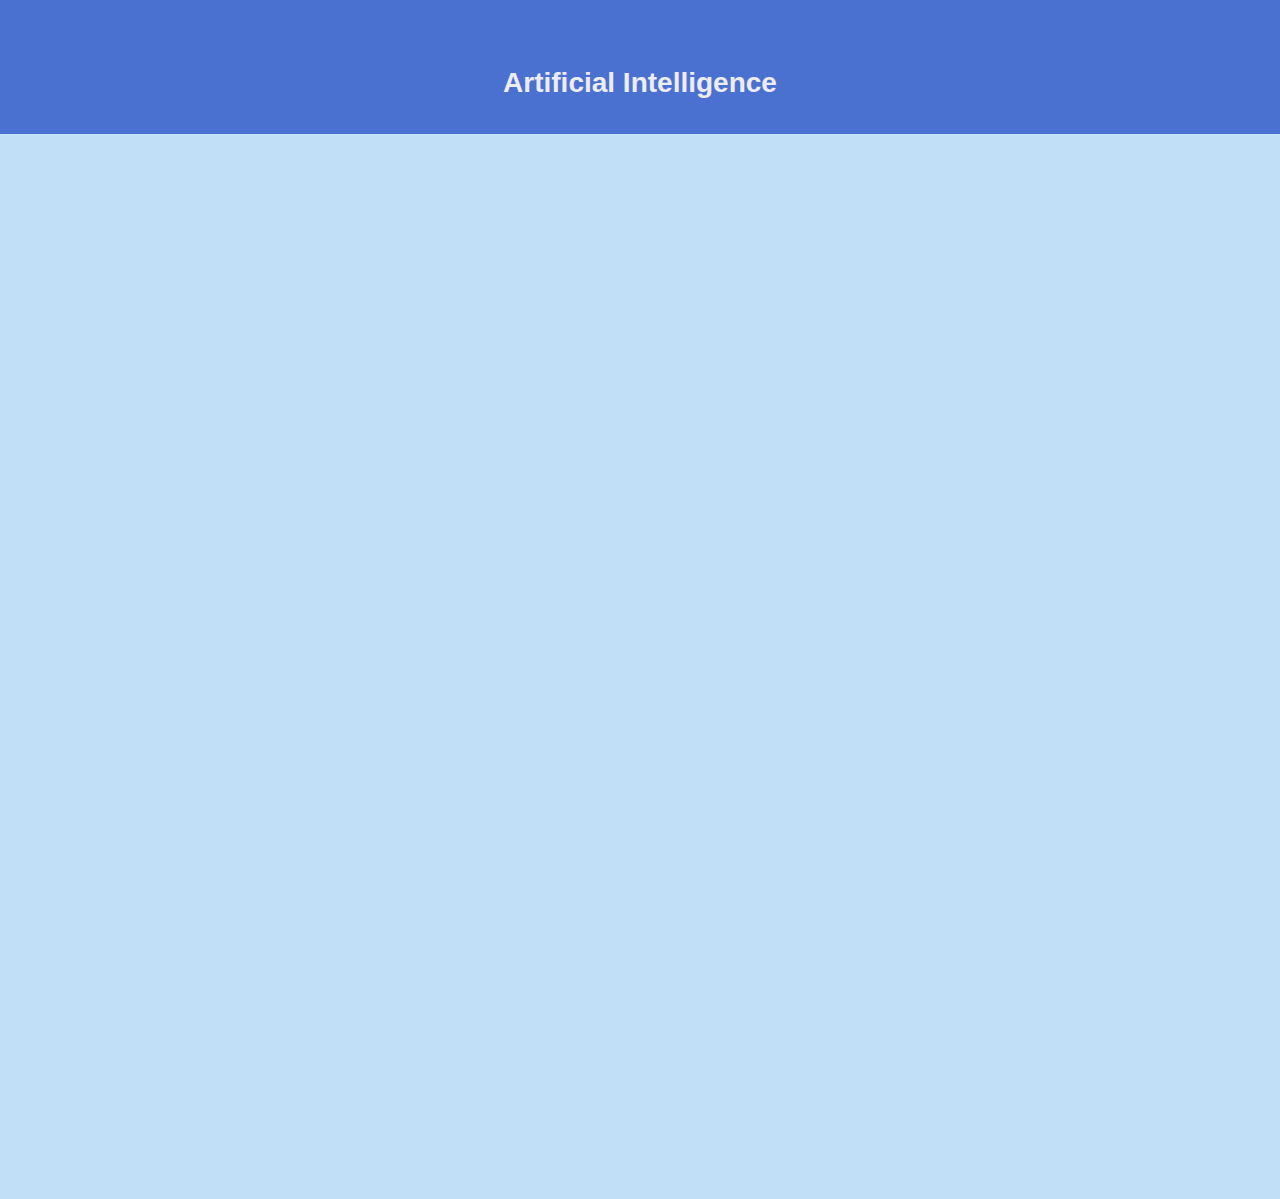
<file: aivideosolutions.html>
<!DOCTYPE >
<html>

<head>

<link rel="stylesheet" type="text/css" href="css/index.css">
<link rel="stylesheet" type="text/css" href="css/index1.css">
<link rel="stylesheet" type="text/css" href="css/style2.css">
</head>
<style>

</style>
<body>
  <center><h1 class="title">	<br>
    Artificial Intelligence
  </h1></center>
<div class="video-container">
  <iframe class="video"  height="315" src="https://www.youtube.com/embed/s-s9ilkMVj8?list=PLxCzCOWd7aiHGhOHV-nwb0HR5US5GFKFI&index=2" frameborder="0" allow="autoplay; encrypted-media" allowfullscreen></iframe>
</div>
<div class="video-container">
  <iframe class="video" height="315" src="https://www.youtube.com/embed/E5jVBqe59EE?list=PLxCzCOWd7aiHGhOHV-nwb0HR5US5GFKFI&index=3" frameborder="0" allowfullscreen></iframe>
</div>
<div class="video-container">
  <iframe class="video" height="315" src="https://www.youtube.com/embed/n9rwoA-36iY" frameborder="0" allow="autoplay; encrypted-media" allowfullscreen></iframe>
</div>
<br><br>
<div class="video-container">
  <iframe  class="video" height="315" src="https://www.youtube.com/embed/e-egxFtAF_4" frameborder="0" allow="autoplay; encrypted-media" allowfullscreen></iframe>
</div>
<div class="video-container">
  <iframe class="video" height="315" src="https://www.youtube.com/embed/c5eaKymcwiU" frameborder="0" allow="autoplay; encrypted-media" allowfullscreen></iframe>
</div>
<div class="video-container">
  <iframe class="video" height="315" src="https://www.youtube.com/embed/GUF-RbTVgGo" frameborder="0" allowfullscreen></iframe>
</div>
<div class="video-container">
  <iframe class="video"  height="315" src="https://www.youtube.com/embed/9iN3O_oL2ac" frameborder="0" allowfullscreen></iframe>
</div>
<div class="video-container">
  <iframe class="video" height="315" src="https://www.youtube.com/embed/6490tKrGEic" frameborder="0" allowfullscreen></iframe>
</div>
</body></html>
</file>
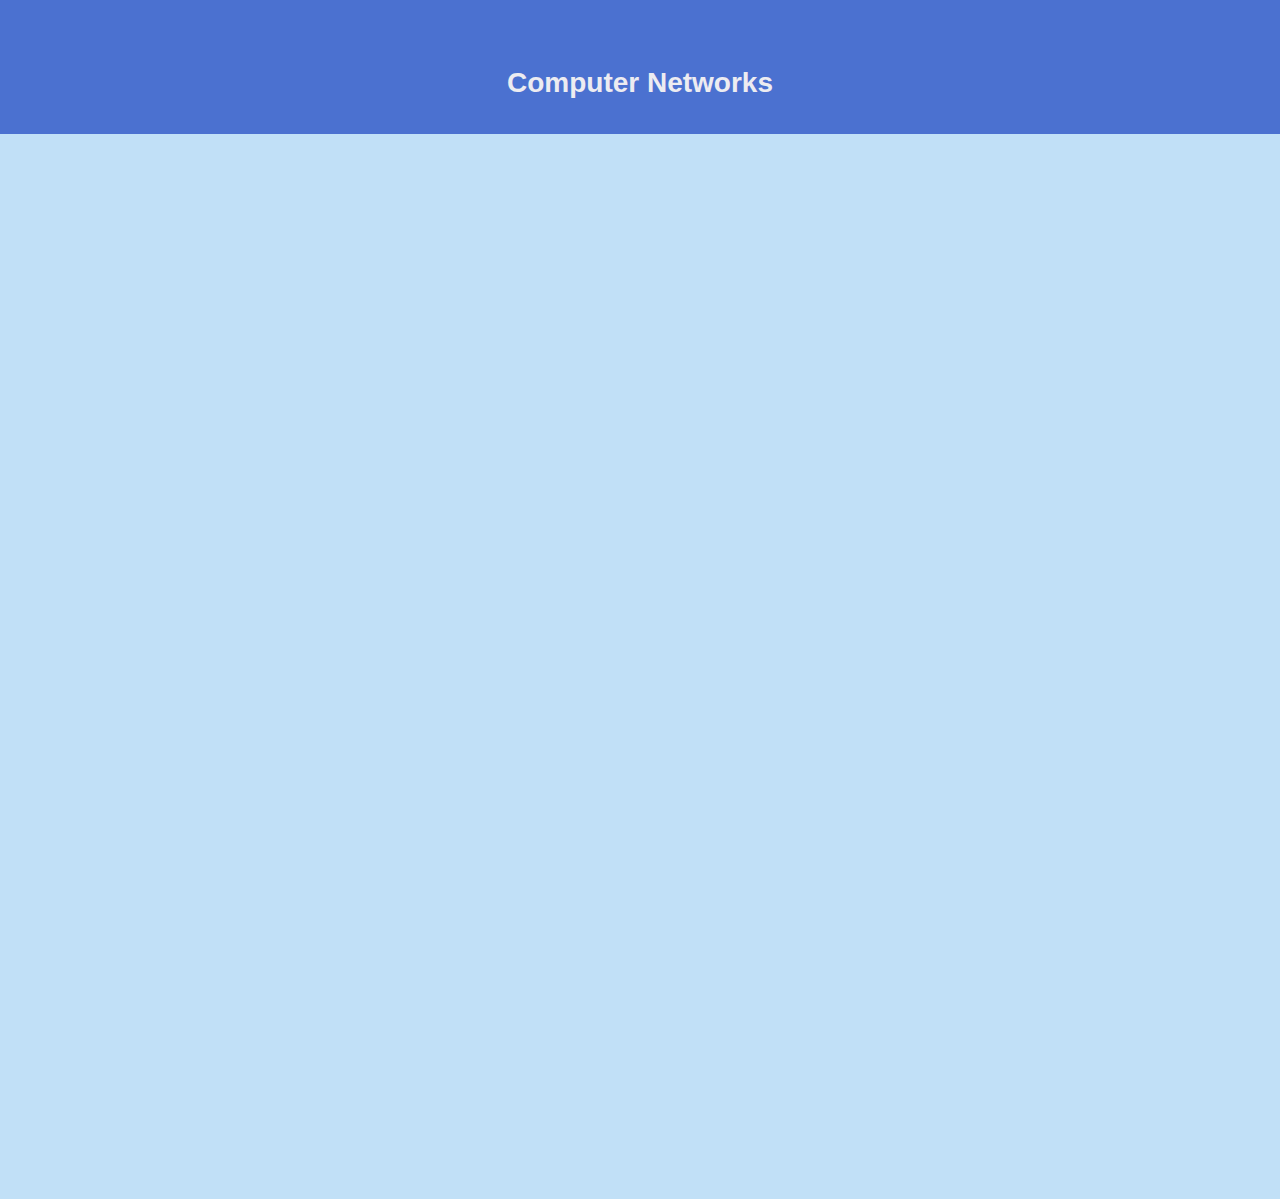
<file: cnvideosolutions.html>
<!DOCTYPE >
<html>

<head>

<link rel="stylesheet" type="text/css" href="css/index.css">
<link rel="stylesheet" type="text/css" href="css/index1.css">
<link rel="stylesheet" type="text/css" href="css/style2.css">
</head>
<style>

</style>
<body>
  <center><h1 class="title">	<br>
    Computer Networks
  </h1></center>
<div class="video-container">
  <iframe class="video"  height="315" src="https://www.youtube.com/embed/km8eNwVel5xI?list=PLBlnK6fEyqRgMCUAG0XRw78UA8qnv6jEx&index=2" frameborder="0" allow="autoplay; encrypted-media" allowfullscreen></iframe>
</div>
<div class="video-container">
  <iframe class="video" height="315" src="https://www.youtube.com/embed/FkiTOMn-XGw?list=PLBlnK6fEyqRgMCUAG0XRw78UA8qnv6jEx&index=10" frameborder="0" allowfullscreen></iframe>
</div>
<div class="video-container">
  <iframe class="video" height="315" src="https://www.youtube.com/embed/4ksqUnW7eak" frameborder="0" allow="autoplay; encrypted-media" allowfullscreen></iframe>
</div>
<br><br>
<div class="video-container">
  <iframe  class="video" height="315" src="https://www.youtube.com/embed/o_vyfo3Hw0Y" frameborder="0" allow="autoplay; encrypted-media" allowfullscreen></iframe>
</div>
<div class="video-container">
  <iframe class="video" height="315" src="https://www.youtube.com/embed/-XupswvxmAc" frameborder="0" allow="autoplay; encrypted-media" allowfullscreen></iframe>
</div>
<div class="video-container">
  <iframe class="video" height="315" src="https://www.youtube.com/embed/n0iaPtsnmxQ" frameborder="0" allowfullscreen></iframe>
</div>
<div class="video-container">
  <iframe class="video"  height="315" src="https://www.youtube.com/embed/RVeU__iLzao" frameborder="0" allowfullscreen></iframe>
</div>
<div class="video-container">
  <iframe class="video" height="315" src="https://www.youtube.com/embed/Kx6i9gwNS3w" frameborder="0" allowfullscreen></iframe>
</div>
</body></html>
</file>
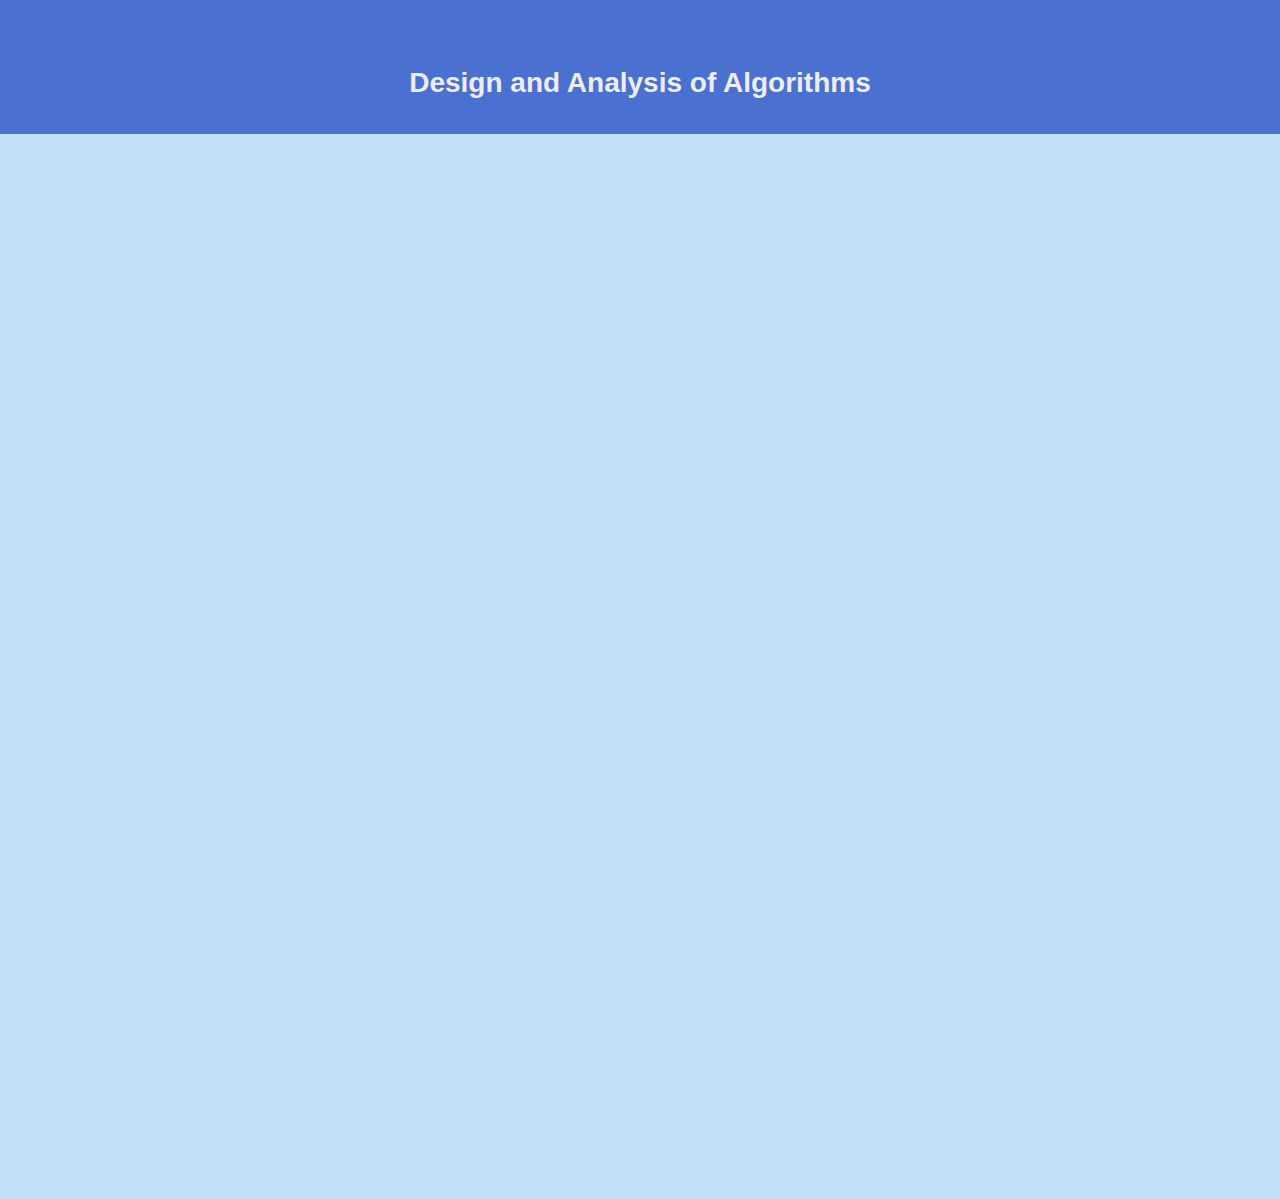
<file: daavideosolutions.html>
<!DOCTYPE >
<html>

<head>

<link rel="stylesheet" type="text/css" href="css/index.css">
<link rel="stylesheet" type="text/css" href="css/index1.css">
<link rel="stylesheet" type="text/css" href="css/style2.css">
</head>
<style>

</style>
<body>
  <center><h1 class="title">	<br>
   Design and Analysis of Algorithms
  </h1></center>
<div class="video-container">
  <iframe class="video"  height="315" src="https://www.youtube.com/embed/0IAPZzGSbME?list=PLDN4rrl48XKpZkf03iYFl-O29szjTrs_O" frameborder="0" allow="autoplay; encrypted-media" allowfullscreen></iframe>
</div>
<div class="video-container">
  <iframe class="video" height="315" src="https://www.youtube.com/embed/9TlHvipP5yA?list=PLDN4rrl48XKpZkf03iYFl-O29szjTrs_O&index=6" frameborder="0" allowfullscreen></iframe>
</div>
<div class="video-container">
  <iframe class="video" height="315" src="https://www.youtube.com/embed/tWCaFVJMUi8" frameborder="0" allow="autoplay; encrypted-media" allowfullscreen></iframe>
</div>
<br><br>
<div class="video-container">
  <iframe  class="video" height="315" src="https://www.youtube.com/embed/mB5HXBb_HY8" frameborder="0" allow="autoplay; encrypted-media" allowfullscreen></iframe>
</div>
<div class="video-container">
  <iframe class="video" height="315" src="https://www.youtube.com/embed/NW-naslChdo" frameborder="0" allow="autoplay; encrypted-media" allowfullscreen></iframe>
</div>
<div class="video-container">
  <iframe class="video" height="315" src="https://www.youtube.com/embed/I_JuQ5ayPmc" frameborder="0" allowfullscreen></iframe>
</div>
<div class="video-container">
  <iframe class="video"  height="315" src="https://www.youtube.com/embed/Q_eia3jC9Ts" frameborder="0" allowfullscreen></iframe>
</div>
<div class="video-container">
  <iframe class="video" height="315" src="https://www.youtube.com/embed/re9ytVtt5zg" frameborder="0" allowfullscreen></iframe>
</div>
</body></html>
</file>
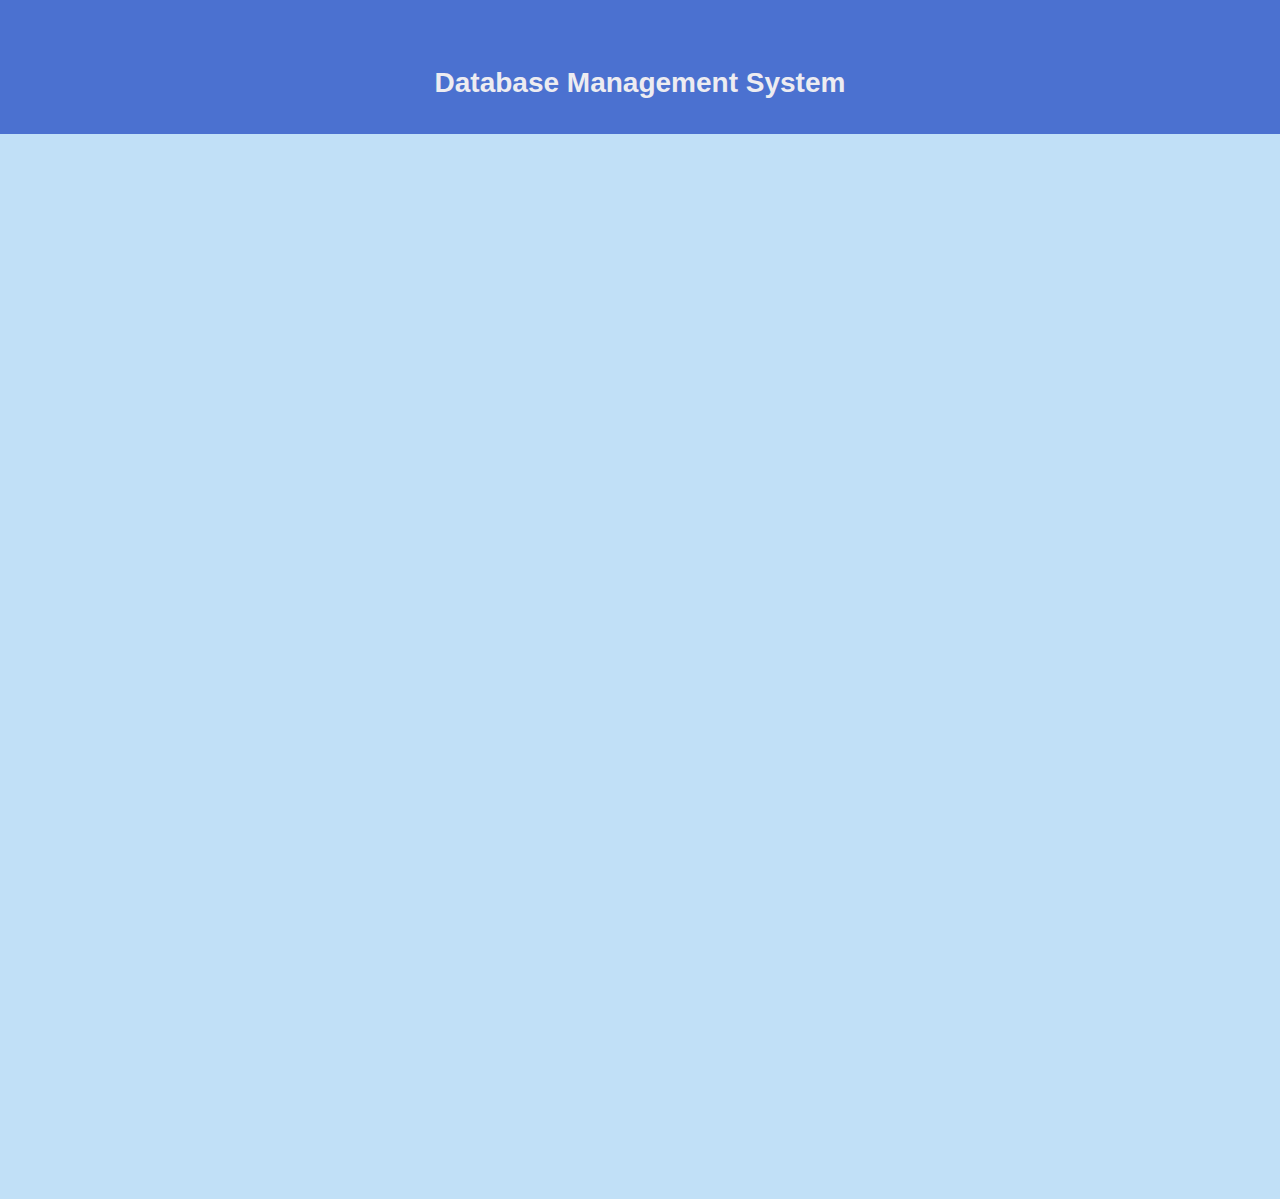
<file: dbmsvideosolutions.html>
<!DOCTYPE >
<html>

<head>

<link rel="stylesheet" type="text/css" href="css/index.css">
<link rel="stylesheet" type="text/css" href="css/index1.css">
<link rel="stylesheet" type="text/css" href="css/style2.css">
</head>
<style>

</style>
<body>
  <center><h1 class="title">	<br>
    Database Management System
  </h1></center>
<div class="video-container">
  <iframe class="video"  height="315" src="https://www.youtube.com/embed/323H_mOOWQ4?list=PLxCzCOWd7aiFAN6I8CuViBuCdJgiOkT2Y&index=52" frameborder="0" allow="autoplay; encrypted-media" allowfullscreen></iframe>
</div>
<div class="video-container">
  <iframe class="video" height="315" src="https://www.youtube.com/embed/6Iu45VZGQDk?list=PLBlnK6fEyqRi_CUQ-FXxgzKQ1dwr_ZJWZ&index=1" frameborder="0" allowfullscreen></iframe>
</div>
<div class="video-container">
  <iframe class="video" height="315" src="https://www.youtube.com/embed/wClEbCyWryI?list=PLBlnK6fEyqRi_CUQ-FXxgzKQ1dwr_ZJWZ&index=2" frameborder="0" allow="autoplay; encrypted-media" allowfullscreen></iframe>
</div>
<br><br>
<div class="video-container">
  <iframe  class="video" height="315" src="https://www.youtube.com/embed/vuXnRRG-m5M?list=PLBlnK6fEyqRi_CUQ-FXxgzKQ1dwr_ZJWZ&index=7" frameborder="0" allow="autoplay; encrypted-media" allowfullscreen></iframe>
</div>
<div class="video-container">
  <iframe class="video" height="315" src="https://www.youtube.com/embed/dftMGbbULhE?list=PLBlnK6fEyqRi_CUQ-FXxgzKQ1dwr_ZJWZ&index=10" frameborder="0" allow="autoplay; encrypted-media" allowfullscreen></iframe>
</div>
<div class="video-container">
  <iframe class="video" height="315" src="https://www.youtube.com/embed/MjwaP18s0Xs?list=PLdo5W4Nhv31b33kF46f9aFjoJPOkdlsRc&index=3" frameborder="0" allowfullscreen></iframe>
</div>
<div class="video-container">
  <iframe class="video"  height="315" src="https://www.youtube.com/embed/p-j9emhNVTg?list=PLdo5W4Nhv31b33kF46f9aFjoJPOkdlsRc&index=9" frameborder="0" allowfullscreen></iframe>
</div>
<div class="video-container">
  <iframe class="video" height="315" src="https://www.youtube.com/embed/gbVev8RuZLg?list=PLxCzCOWd7aiFAN6I8CuViBuCdJgiOkT2Y&index=14" frameborder="0" allowfullscreen></iframe>
</div>
</body></html>
</file>
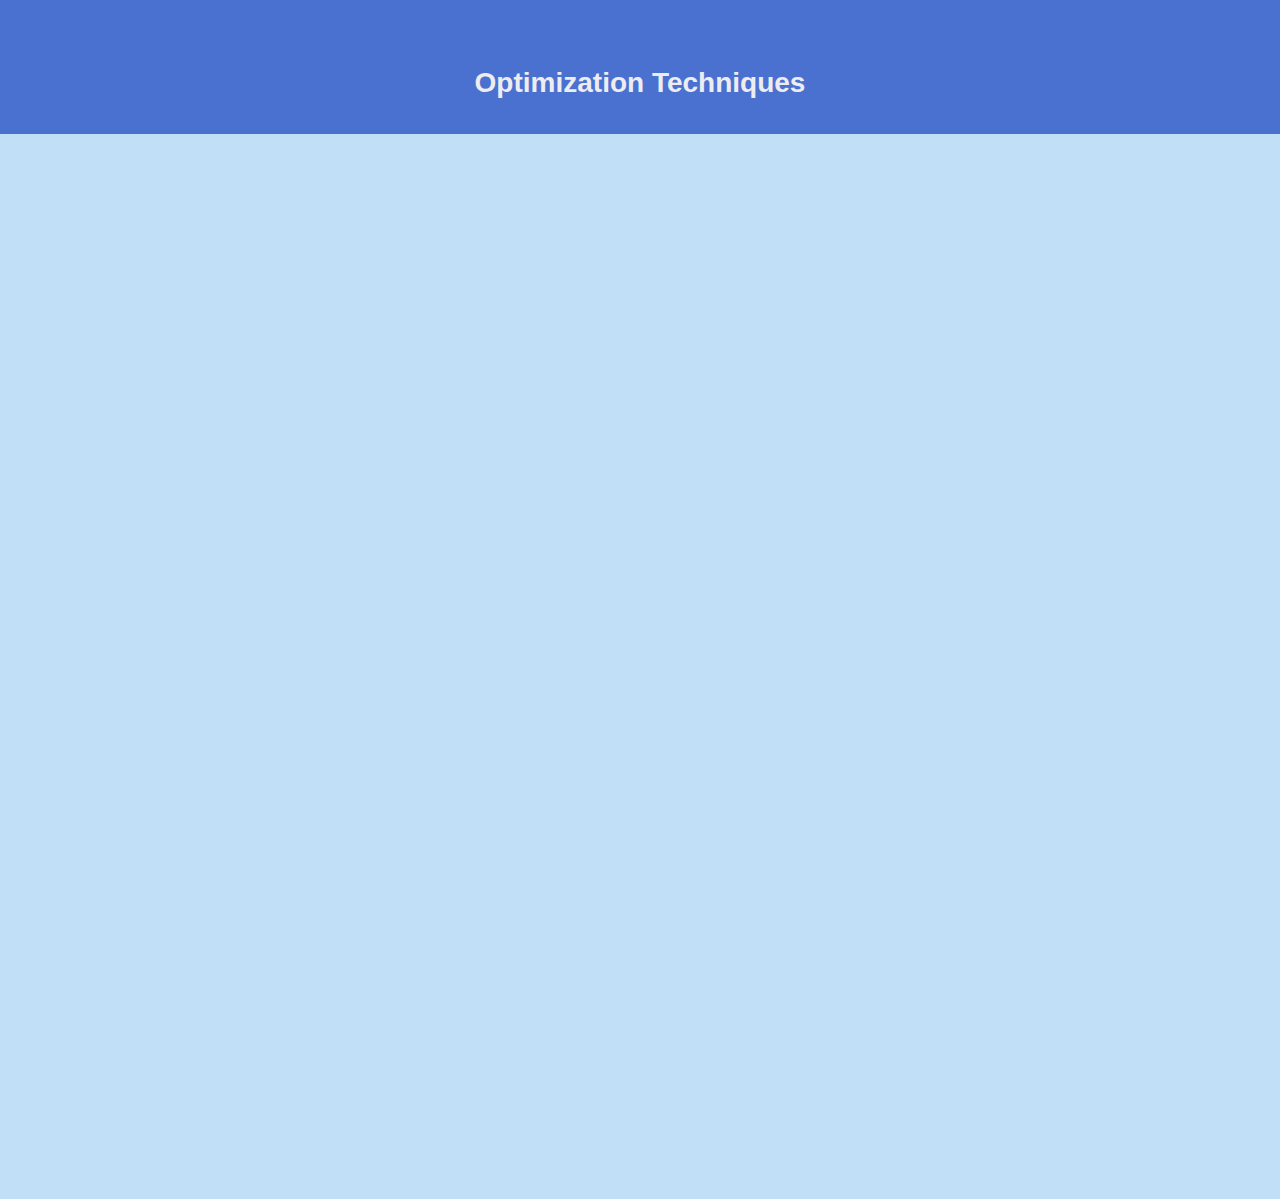
<file: otvideosolutions.html>
<!DOCTYPE >
<html>

<head>

<link rel="stylesheet" type="text/css" href="css/index.css">
<link rel="stylesheet" type="text/css" href="css/index1.css">
<link rel="stylesheet" type="text/css" href="css/style2.css">
</head>
<style>

</style>
<body>
  <center><h1 class="title">	<br>
Optimization Techniques
  </h1></center>
<div class="video-container">
  <iframe class="video"  height="315" src="https://www.youtube.com/embed/videoseries?autoplay=1&list=PLO-6jspot8AKI42-eZgxDCRW7W-_T1Qq4" frameborder="0" allow="autoplay; encrypted-media" allowfullscreen></iframe>
</div>
<div class="video-container">
  <iframe class="video" height="315" src="https://www.youtube.com/embed/c_8_h_ETyQo" frameborder="0" allowfullscreen></iframe>
</div>
<div class="video-container">
  <iframe class="video" height="315" src="https://www.youtube.com/embed/jtql-eOcPp4?list=PLO-6jspot8AKI42-eZgxDCRW7W-_T1Qq4&index=52" frameborder="0" allow="autoplay; encrypted-media" allowfullscreen></iframe>
</div>
<br><br>
<div class="video-container">
  <iframe  class="video" height="315" src="https://www.youtube.com/embed/_6nk9NTdZMM?list=PLO-6jspot8AKI42-eZgxDCRW7W-_T1Qq4&index=2" frameborder="0" allow="autoplay; encrypted-media" allowfullscreen></iframe>
</div>
<div class="video-container">
  <iframe class="video" height="315" src="https://www.youtube.com/embed/y-AnGkF07oU?list=PLO-6jspot8AKI42-eZgxDCRW7W-_T1Qq4&index=26" frameborder="0" allow="autoplay; encrypted-media" allowfullscreen></iframe>
</div>
<div class="video-container">
  <iframe class="video" height="315" src="https://www.youtube.com/embed/E1MyY-WuFkk?list=PLO-6jspot8AKI42-eZgxDCRW7W-_T1Qq4&index=32" frameborder="0" allowfullscreen></iframe>
</div>
<div class="video-container">
  <iframe class="video"  height="315" src="https://www.youtube.com/embed/F8qYU3rK534?list=PLO-6jspot8AKI42-eZgxDCRW7W-_T1Qq4&index=21" frameborder="0" allowfullscreen></iframe>
</div>
<div class="video-container">
  <iframe class="video" height="315" src="https://www.youtube.com/embed/M1gX3QgtRZw?list=PLO-6jspot8AKI42-eZgxDCRW7W-_T1Qq4&index=33" frameborder="0" allowfullscreen></iframe>
</div>
</body></html>
</file>
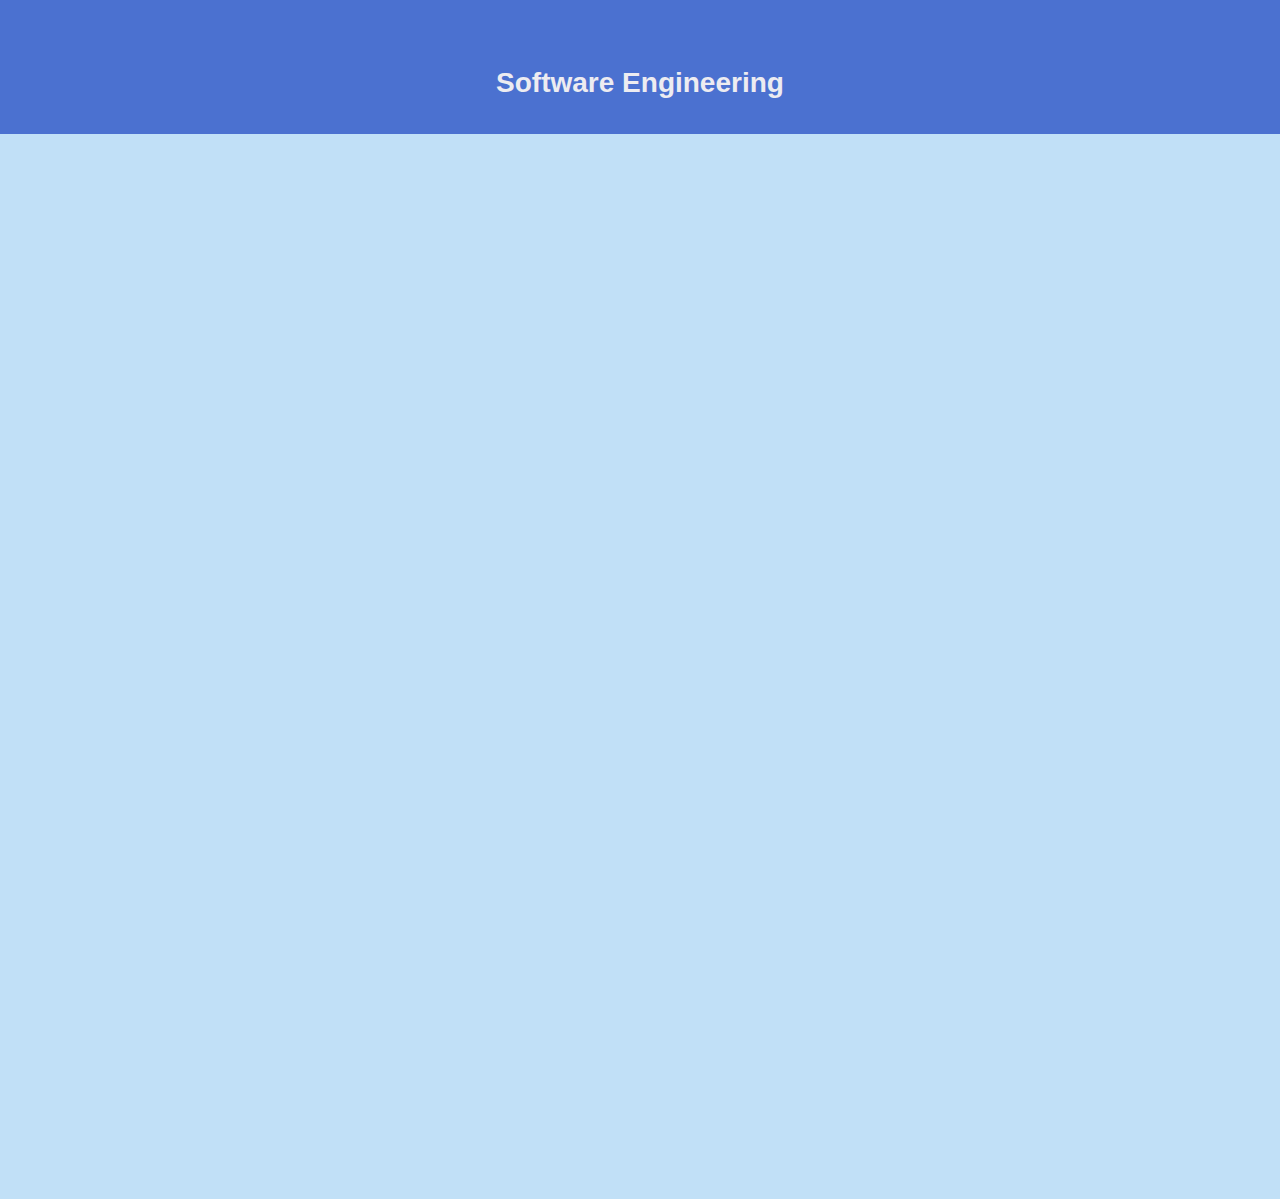
<file: sevideosolutions.html>
<!DOCTYPE >
<html>

<head>

<link rel="stylesheet" type="text/css" href="css/index.css">
<link rel="stylesheet" type="text/css" href="css/index1.css">
<link rel="stylesheet" type="text/css" href="css/style2.css">
</head>
<style>

</style>
<body>
  <center><h1 class="title">	<br>
    Software Engineering
  </h1></center>
<div class="video-container">
  <iframe class="video"  height="315" src="https://www.youtube.com/embed/kcvEiMFOcoE?list=PLxCzCOWd7aiEed7SKZBnC6ypFDWYLRvB2" frameborder="0" allow="autoplay; encrypted-media" allowfullscreen></iframe>
</div>
<div class="video-container">
  <iframe class="video" height="315" src="https://www.youtube.com/embed/IBqO6aUkJSE" frameborder="0" allowfullscreen></iframe>
</div>
<div class="video-container">
  <iframe class="video" height="315" src="https://www.youtube.com/embed/drFxkP3qxqY?list=PLqleLpAMfxGB1g0xlYj2H6lyY2Q2ku7p9&index=8" frameborder="0" allow="autoplay; encrypted-media" allowfullscreen></iframe>
</div>
<br><br>
<div class="video-container">
  <iframe  class="video" height="315" src="https://www.youtube.com/embed/sbW4RThXNL8?list=PLqleLpAMfxGB1g0xlYj2H6lyY2Q2ku7p9&index=15" frameborder="0" allow="autoplay; encrypted-media" allowfullscreen></iframe>
</div>
<div class="video-container">
  <iframe class="video" height="315" src="https://www.youtube.com/embed/JNLRXczA9Y0" frameborder="0" allow="autoplay; encrypted-media" allowfullscreen></iframe>
</div>
<div class="video-container">
  <iframe class="video" height="315" src="https://www.youtube.com/embed/89VOHd8F8Ao" frameborder="0" allowfullscreen></iframe>
</div>
<div class="video-container">
  <iframe class="video"  height="315" src="https://www.youtube.com/embed/HHC-UO1LgMU" frameborder="0" allowfullscreen></iframe>
</div>
<div class="video-container">
  <iframe class="video" height="315" src="https://www.youtube.com/embed/VnVHgj6OPrQ" frameborder="0" allowfullscreen></iframe>
</div>
</body></html>
</file>
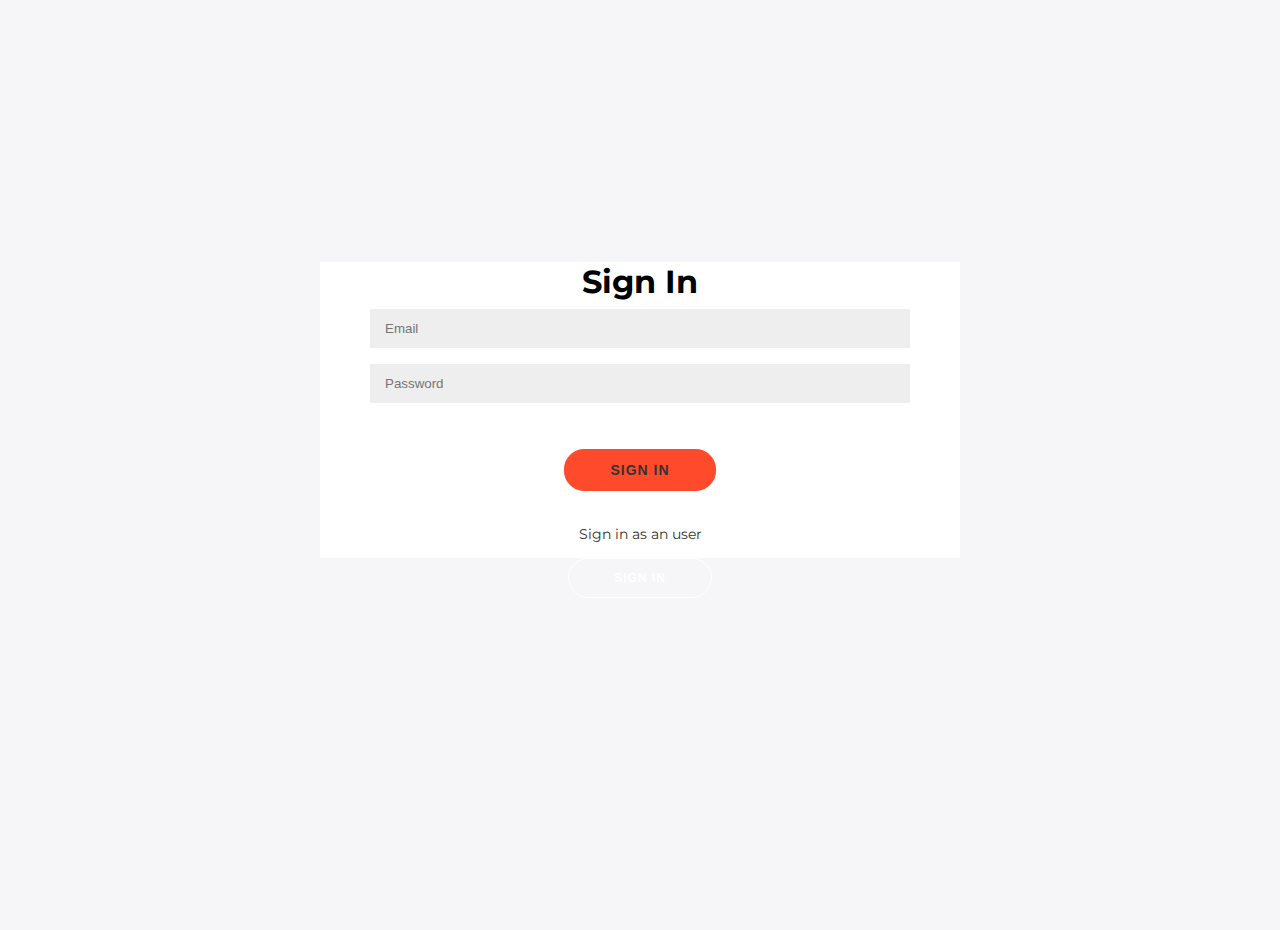
<file: signadmin.html>
<!DOCTYPE html>
<html>
<head>
	<title>SignUp and Login</title>
	<link rel="stylesheet" type="text/css" href="style.css">
	<link rel="stylesheet" href="https://cdnjs.cloudflare.com/ajax/libs/font-awesome/4.7.0/css/font-awesome.min.css">
</head>
<body>

<div class="form-container1 sign-in-container">
	<form action="signinadmin.php" method="POST">
		<h1>Sign In</h1>

	<input type="email" name="email" placeholder="Email">
	<input type="password" name="pd" placeholder="Password" maxlength="12" minlength="4" required>

<br><Br>
	<button ><a href="a_subjects.php">Sign In</a></button>
	<bR>
    <a href="signlog.html">Sign in as an user</a>
	</form>
</div>
<!-- <div class="overlay-container"> -->
	<!-- <div class="overlay"> -->
		<!-- <div class="overlay-panel overlay-left"> -->
			<!-- <h1>Welcome Back!</h1><br> -->
			<!-- <p>To keep connected with us please login with your personal info</p> -->
			<button class="ghost" id="signIn">Sign In</button>
		<!-- </div> -->
	
	<!-- </div> -->
<!-- </div> -->
</div>

<script type="text/javascript">
	const signUpButton = document.getElementById('signUp');
	const signInButton = document.getElementById('signIn');
	const container = document.getElementById('container');

	signUpButton.addEventListener('click', () => {
		container.classList.add("right-panel-active");
	});
	signInButton.addEventListener('click', () => {
		container.classList.remove("right-panel-active");
	});
</script>


</body>
</html>
</file>
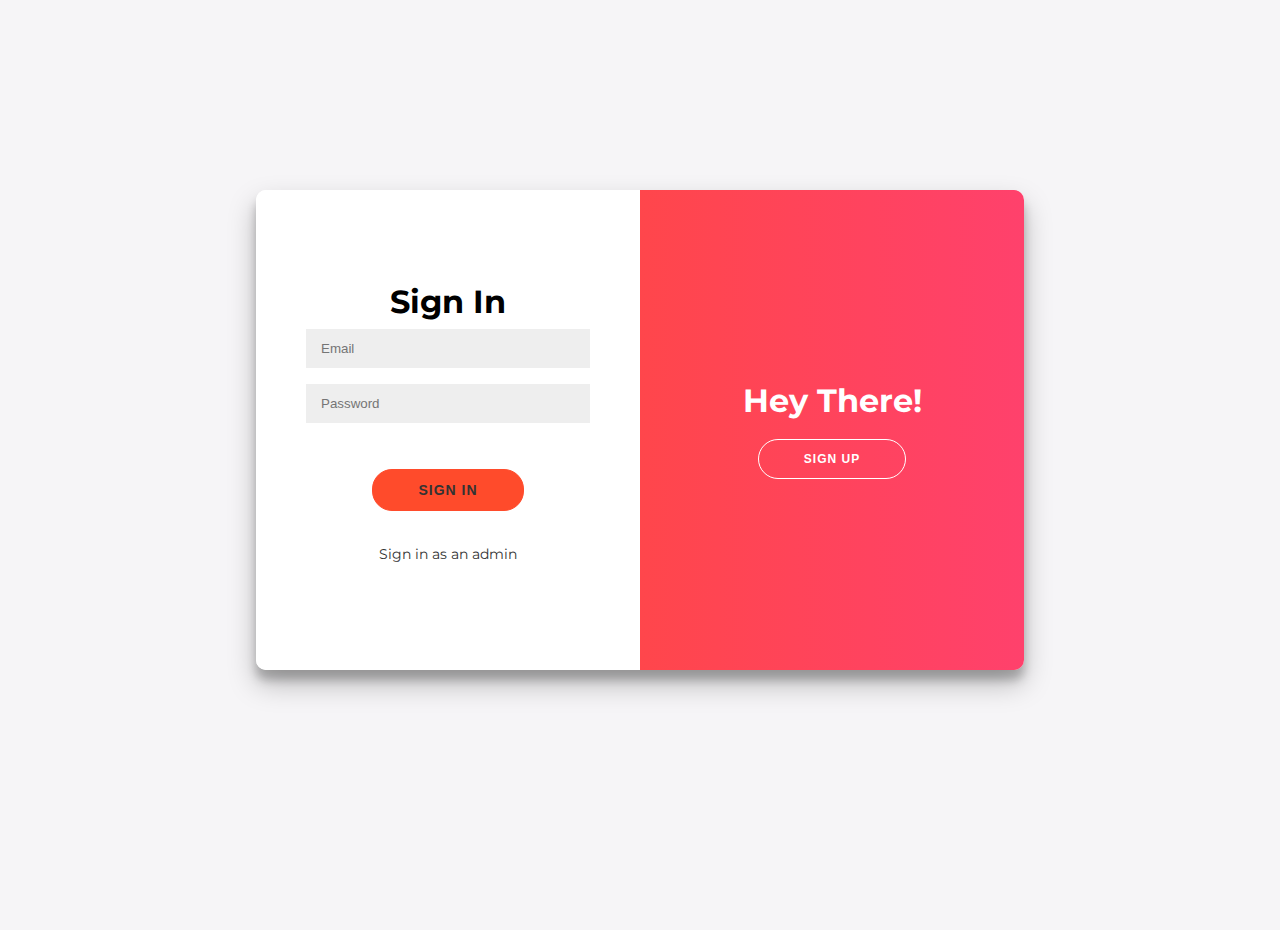
<file: signlog.html>
<!DOCTYPE html>
<html>
<head>
	<title>SignUp and Login</title>
	<link rel="stylesheet" type="text/css" href="style.css">
	<link rel="stylesheet" href="https://cdnjs.cloudflare.com/ajax/libs/font-awesome/4.7.0/css/font-awesome.min.css">
</head>
<body>

<div class="container" id="container">
<div class="form-container sign-up-container">

<form action="signup.php" method="POST">
	<h1>Create Account</h1>

	<input type="text" name="username" placeholder="Name" maxlength="50" required>
	<input type="number" name="sem" placeholder="Semester" maxlength="1" required >
	<input type="email" name="email" placeholder="Email" required>
	<input type="password" name="pd" placeholder="Password" maxlength="12" minlength="4" required>
	<button  type="submit" name="btn-submit">SignUp</button>
</form>
</div>
<div class="form-container sign-in-container">
	<form action="signin.php" method="POST">
		<h1>Sign In</h1>

	<input type="email" name="email" placeholder="Email" required>
	<input type="password" name="pd" placeholder="Password" maxlength="12" minlength="4" required>
<bR><br>

	<button ><a href="index.html">Sign In</a></button>
	<bR>  <a href="signadmin.html">Sign in as an admin</a>
		
	</form>
</div>
<div class="overlay-container">
	<div class="overlay">
		<div class="overlay-panel overlay-left">
			<h1>Welcome Back!</h1><br>
			<!-- <p>To keep connected with us please login with your personal info</p> -->
			<button class="ghost" id="signIn">Sign In</button>
		</div>
		<div class="overlay-panel overlay-right">
			<h1>Hey There!</h1><br>
			<!-- <p>Enter your details and start journey with us</p> -->
			<button class="ghost" id="signUp">Sign Up</button>
		</div>
	</div>
</div>
</div>

<script type="text/javascript">
	const signUpButton = document.getElementById('signUp');
	const signInButton = document.getElementById('signIn');
	const container = document.getElementById('container');

	signUpButton.addEventListener('click', () => {
		container.classList.add("right-panel-active");
	});
	signInButton.addEventListener('click', () => {
		container.classList.remove("right-panel-active");
	});
</script>


</body>
</html>
</file>
<file: css/index.css>
@import url('https://fonts.googleapis.com/css2?family=Poppins:wght@200;300;400;500;600;700;800;900&display=swap');

*{
  margin: 0;
  padding: 0;
  box-sizing: border-box;
  font-family: "Poppins", sans-serif;
  background-color: #cde2f1;
  background-color: rgb(244, 97, 92);
  /* color: white; 
  
}

a{                                       /*For removing undeline from anchor tag*/
    text-decoration: none;
  }
  
  /* button */
  .button {
    display: inline-block;
    border-radius: 4px;
    background-color: #4b71d0;
    border: none;
    color: #FFFFFF;
    text-align: center;
    font-size: 28px;
    padding: 20px;
    width: 500px;
    transition: all 0.5s;
    cursor: pointer;
    margin: 5px;
  }
  
  .button span {
    cursor: pointer;
    display: inline-block;
    position: relative;
    transition: 0.5s;
  }
  
  .button span:after {
    content: '\00bb';
    position: absolute;
    opacity: 0;
    top: 0;
    right: -20px;
    transition: 0.5s;
  }
  
  .button:hover span {
    padding-right: 25px;
  }
  
  .button:hover span:after {
    opacity: 1;
    right: 0;
  }
  
  .title{
      background-color: #4b71d0;
      font-size: 28px;
    padding: 35px;
    color: white;
    font-weight: bold;
      
  }
  .button3 {
      border: none;
      color: white;
      padding: 10px 32px;
      text-align: center;
      text-decoration: none;
      display: inline-block;
      font-size: 16px;
      margin: 4px 2px;
      -webkit-transition-duration: 0.4s; /* Safari */
      transition-duration: 0.4s;
      cursor: pointer;
  }
  .button3 {
      background-color: white; 
      color: white; 
      /* border: 2px solid #f4e542; */
      background-color: #e77474;
      border-radius: 5px;
  }
  
  .button3:hover {
      background-color: #f4e542;
      color: Black;
  }

  .buttonskip {
    border: none;
    color: white;
    padding: 10px 32px;
    text-align: center;
    text-decoration: none;
    display: inline-block;
    font-size: 16px;
    margin: 4px 2px;
    -webkit-transition-duration: 0.4s; /* Safari */
    transition-duration: 0.4s;
    cursor: pointer;
}
.buttonskip {
    background-color: white; 
    color: white; 
    /* border: 2px solid #f4e542; */
    background-color: #4dc06a;
    border-radius: 5px;
}

.buttonsave {
  border: none;
  color: white;
  padding: 10px 32px;
  text-align: center;
  text-decoration: none;
  display: inline-block;
  font-size: 16px;
  margin: 4px 0px;
  -webkit-transition-duration: 0.4s; /* Safari */
  transition-duration: 0.4s;
  cursor: pointer;
}
.buttonsave{
  background-color: white; 
  color: white; 
  /* border: 2px solid #f4e542; */
  background-color: #df5bc9;
  border-radius: 5px;
}

.buttonsave:hover {
  background-color: #f4e542;
  color: Black;
}

.buttonskip:hover {
    background-color: #f4e542;
    color: Black;
}

  
.quit {
  border: none;
  /* color: white; */
  padding: 10px 32px;
  text-align: center;
  text-decoration: none;
  display: inline-block; 
  font-size: 16px; 
  margin: 4px 2px;
  margin-left: 1360px;
  /* margin-top:0px; */
  -webkit-transition-duration: 0.4s;
  transition-duration: 0.4s; 
  cursor: pointer;
} 


.quit {
  /* background-color: white; 
  color: white;  */
  border: 2px solid #190eaa; background-color: #4b71d0;
  border-radius: 5px;
}

.quit:hover {
  background-color: #f4e542;
  color: Black;
} 

  /* extra */
</file>
<file: css/index1.css>
@import url('https://fonts.googleapis.com/css2?family=Poppins:wght@200;300;400;500;600;700;800;900&display=swap');

*{
  margin: 0;
  padding: 0;
  box-sizing: border-box;
  font-family: "Poppins", sans-serif;
  background-color: #c1e0f7;
  /* color: white; */
}
.BACK{                                  /*For back button*/
    position: fixed;                  /* It is positioned relative to the initial containing block */
    /* bottom: 10px; */
    margin-top: -40px;
    left:1200px;
    width: 90px;
    height: 30px;
    font-size: 20px;
    font-family: lato;
    background-color:yellow; 
    color: yellow;
    box-shadow: 2px 2px lightgrey;
    border-radius: 5px;
    border: black;
    text-align: center;
    padding: 5px;
}

.BACK1{                                  /*For back button*/
    position: fixed;                  /* It is positioned relative to the initial containing block */
    bottom: 20px;
    left:10px;
    margin-bottom: 25px;
    width: 90px;
    height: 30px;
    font-size: 20px;
    font-family: lato;
    background-color:lightcoral; 
    color: black;
    box-shadow: 2px 2px lightgrey;
    border-radius: 5px;
    text-align: center;
    padding: 5px;
    margin-left: 5px;
}
a{
    text-decoration: none;
}
</file>
<file: css/style2.css>
.title{
    font-family: Verdana, Geneva, Tahoma, sans-serif ;
    color: #edecf1;
}
.body{
    background-color: rgba(5, 6, 59, 0.897);
}

.video-container{

    float: left;
	width: 30%;
	margin: 20px;
	padding-left: 7%;
    /* padding-right: 12%; */
	/* border: 1px solid #ececec; */
	font-size: 15px;
	position: relative;
	/* box-shadow: 0 1px 4px rgba(0, 0, 0, .3), 0 0 40px rgba(0, 0, 0, .1) inset; */
	/* height: 45%; */
    display: flex;
    flex-direction: column;
    justify-content: center;
    align-items: center;
    text-align: center;
    /* background : rgb(209, 193, 209) ; */
}
 
.video-container  .video{
	width: 410px;
}
</file>
<file: style.css>
@import url('https://fonts.googleapis.com/css?family=Montserrat:400,800');

* {
	box-sizing: border-box;
}

body {
	background: #f6f5f7;
	display: flex;
	justify-content: center;
	align-items: center;
	flex-direction: column;
	font-family: 'Montserrat', sans-serif;
	height: 100vh;
	margin: -20px 0 50px;
}

h1 {
	font-weight: bold;
	margin: 0;
}

h2 {
	text-align: center;
}

p {
	font-size: 14px;
	font-weight: 100;
	line-height: 20px;
	letter-spacing: 0.5px;
	margin: 20px 0 30px;
}

span {
	font-size: 12px;
}

a {
	color: #333;
	font-size: 14px;
	text-decoration: none;
	margin: 15px 0;
}

button {
	border-radius: 20px;
	border: 1px solid #FF4B2B;
	background-color: #FF4B2B;
	color: #FFFFFF;
	font-size: 12px;
	font-weight: bold;
	padding: 12px 45px;
	letter-spacing: 1px;
	text-transform: uppercase;
	transition: transform 80ms ease-in;
}

button:active {
	transform: scale(0.95);
}

button:focus {
	outline: none;
}

button.ghost {
	background-color: transparent;
	border-color: #FFFFFF;
}

form {
	background-color: #FFFFFF;
	display: flex;
	align-items: center;
	justify-content: center;
	flex-direction: column;
	padding: 0 50px;
	height: 100%;
	text-align: center;
}

input {
	background-color: #eee;
	border: none;
	padding: 12px 15px;
	margin: 8px 0;
	width: 100%;
}

.container {
	background-color: #fff;
	border-radius: 10px;
  	box-shadow: 0 14px 28px rgba(0,0,0,0.25), 
			0 10px 10px rgba(0,0,0,0.22);
	position: relative;
	overflow: hidden;
	width: 768px;
	max-width: 100%;
	min-height: 480px;
}

.form-container {
	position: absolute;
	top: 0;
	height: 100%;
	transition: all 0.6s ease-in-out;
}

.sign-in-container {
	left: 0;
	width: 50%;
	z-index: 2;
}

.container.right-panel-active .sign-in-container {
	transform: translateX(100%);
}

.sign-up-container {
	left: 0;
	width: 50%;
	opacity: 0;
	z-index: 1;
}

.container.right-panel-active .sign-up-container {
	transform: translateX(100%);
	opacity: 1;
	z-index: 5;
	animation: show 0.6s;
}

@keyframes show {
	0%, 49.99% {
		opacity: 0;
		z-index: 1;
	}
	
	50%, 100% {
		opacity: 1;
		z-index: 5;
	}
}

.overlay-container {
	position: absolute;
	top: 0;
	left: 50%;
	width: 50%;
	height: 100%;
	overflow: hidden;
	transition: transform 0.6s ease-in-out;
	z-index: 100;
}

.container.right-panel-active .overlay-container{
	transform: translateX(-100%);
}

.overlay {
	background: #FF416C;
	background: -webkit-linear-gradient(to right, #FF4B2B, #FF416C);
	background: linear-gradient(to right, #FF4B2B, #FF416C);
	background-repeat: no-repeat;
	background-size: cover;
	background-position: 0 0;
	color: #FFFFFF;
	position: relative;
	left: -100%;
	height: 100%;
	width: 200%;
  	transform: translateX(0);
	transition: transform 0.6s ease-in-out;
}

.container.right-panel-active .overlay {
  	transform: translateX(50%);
}

.overlay-panel {
	position: absolute;
	display: flex;
	align-items: center;
	justify-content: center;
	flex-direction: column;
	padding: 0 40px;
	text-align: center;
	top: 0;
	height: 100%;
	width: 50%;
	transform: translateX(0);
	transition: transform 0.6s ease-in-out;
}

.overlay-left {
	transform: translateX(-20%);
}

.container.right-panel-active .overlay-left {
	transform: translateX(0);
}

.overlay-right {
	right: 0;
	transform: translateX(0);
}

.container.right-panel-active .overlay-right {
	transform: translateX(20%);
}

.social-container {
	margin: 20px 0;
}

.social-container a {
	border: 1px solid #DDDDDD;
	border-radius: 50%;
	display: inline-flex;
	justify-content: center;
	align-items: center;
	margin: 0 5px;
	height: 40px;
	width: 40px;
}
</file>
